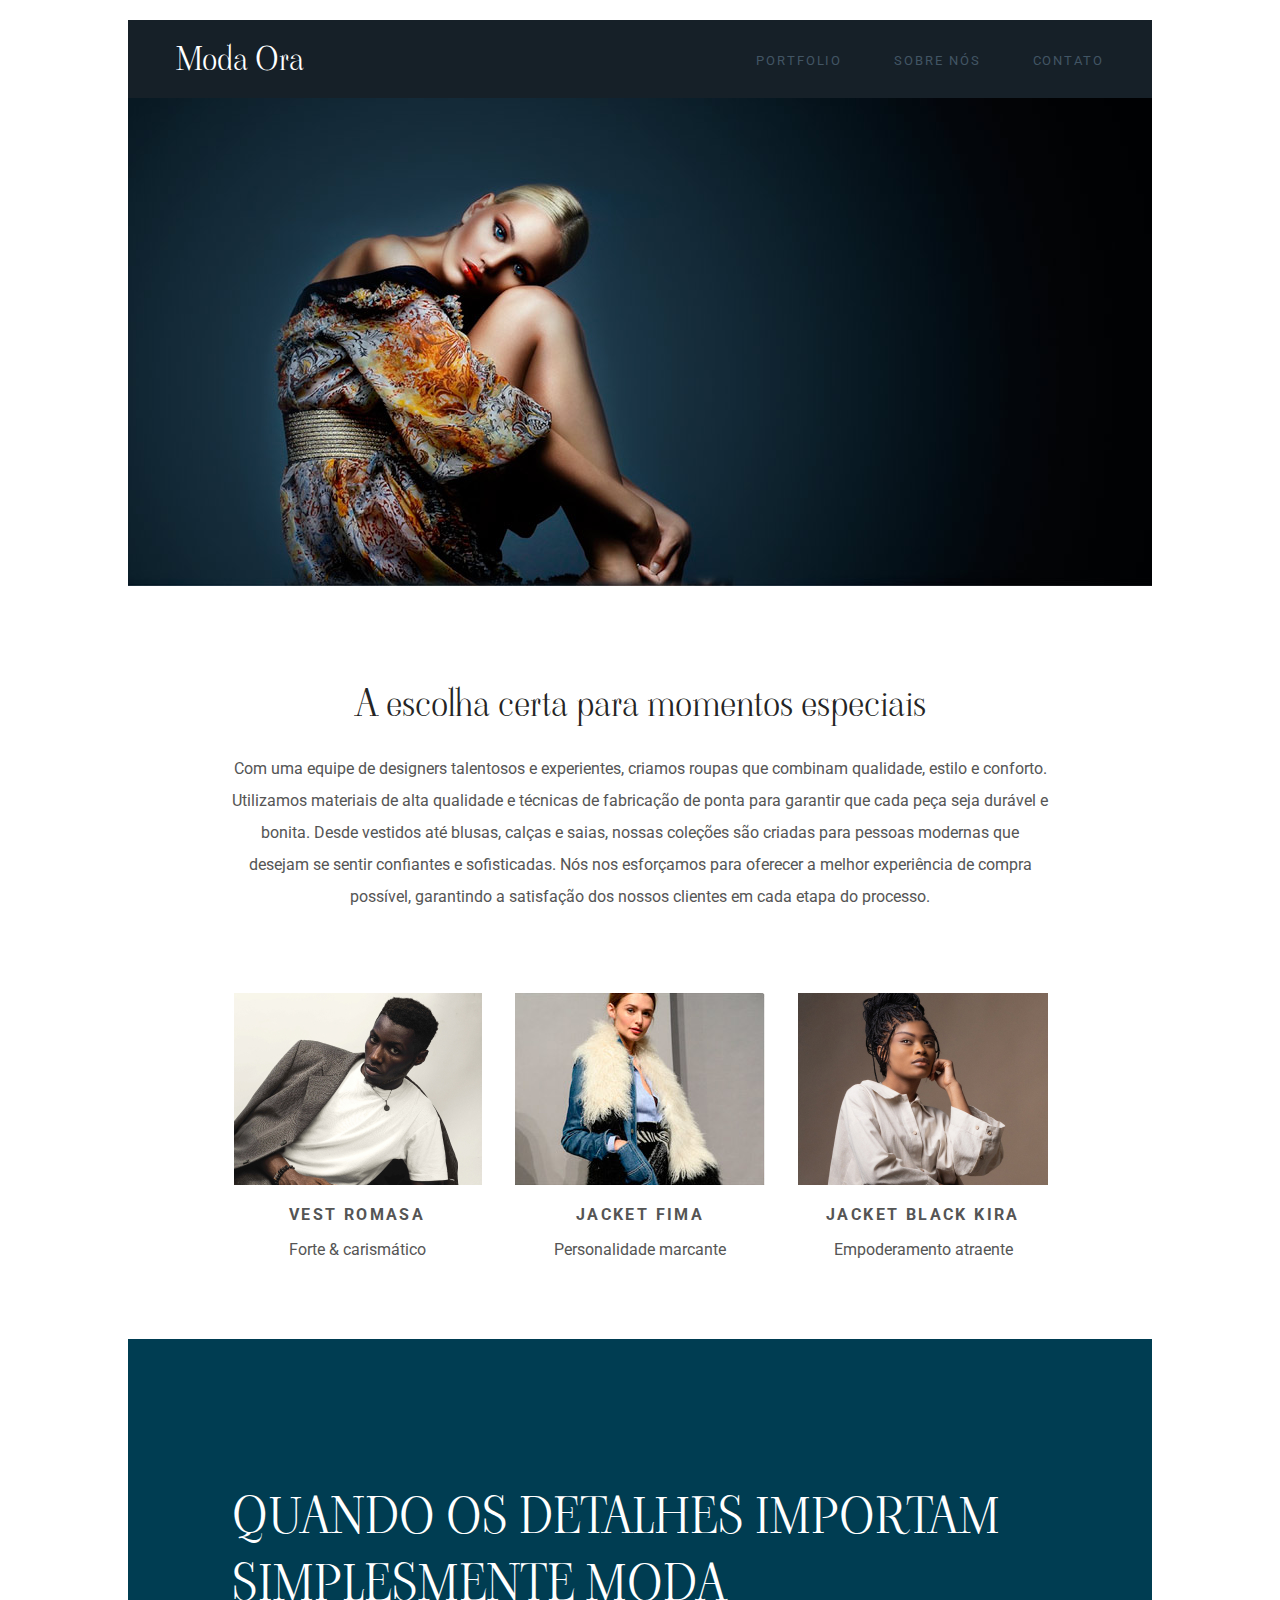
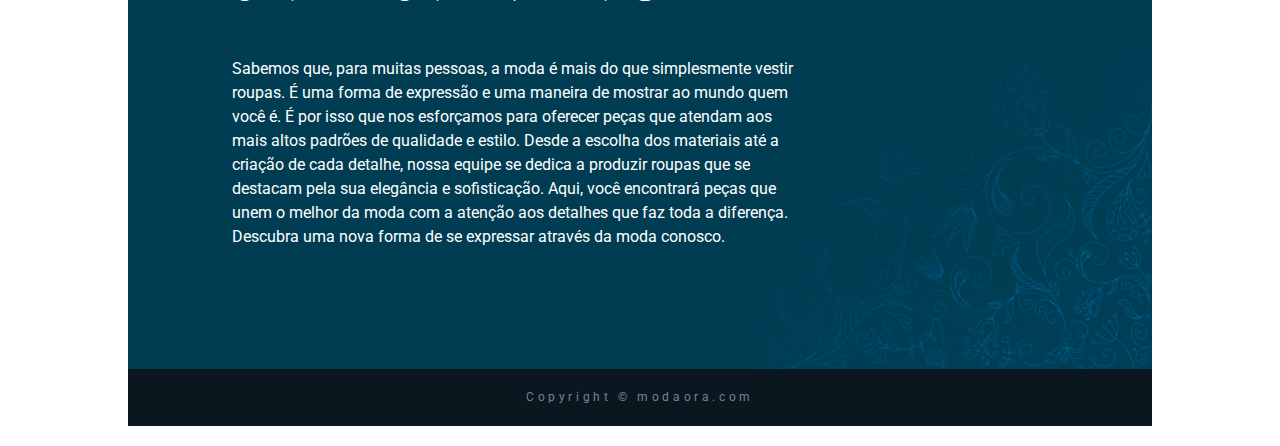
<file: index.html>
<!doctype html>
<html lang="pt-br">

<head>
    <title> Projeto Moda Ora </title>
    <meta charset="utf-8">
    <meta name="author" content="Daniel">
    <meta name="description" content="descrição bacanuda">
    <meta name="keywords" content="html5, tecnologia">

    <link rel="preconnect" href="https://fonts.googleapis.com">
    <link rel="preconnect" href="https://fonts.gstatic.com" crossorigin>
    <link href="https://fonts.googleapis.com/css2?family=Roboto:wght@300;400;700&family=Viaoda+Libre&display=swap"
        rel="stylesheet">

    <link rel="stylesheet" href="./css/estilo.css">
</head>

<body>
    <div id="principal">

        <header class="header-top">
            <h1 class="logotipo">Moda Ora</h1>
            <nav class="header-nav">
                <ul>
                    <li><a href="#">Portfolio</a></li>
                    <li><a href="#">Sobre nós</a></li>
                    <li><a href="#">Contato</a></li>
                </ul>
            </nav>
        </header>

        <img src="imagens/topo.jpg" alt="Modelo feminina vestindo roupa elegante">

        <main>
            <article class="portfolio">
                <h1>A escolha certa para momentos especiais</h1>
                <p>Com uma equipe de designers talentosos e experientes, criamos roupas que combinam qualidade, estilo e
                    conforto. Utilizamos materiais de alta qualidade e técnicas de fabricação de ponta para garantir que
                    cada peça seja durável e bonita. Desde vestidos até blusas, calças e saias, nossas coleções são
                    criadas
                    para pessoas modernas que desejam se sentir confiantes e sofisticadas. Nós nos esforçamos para
                    oferecer
                    a melhor experiência de compra possível, garantindo a satisfação dos nossos clientes em cada etapa
                    do
                    processo.</p>
            </article>

            <section class="gallery">
                <article class="gallery-card">
                    <img src="imagens/modelo5.jpg" alt="modelo 1">
                    <p class="gallery-title">Vest Romasa</p>
                    <p class="gallery-text">Forte &amp; carismático</p>
                </article>

                <article class="gallery-card">
                    <img src="imagens/modelo2.jpg" alt="modelo 1">
                    <p class="gallery-title">Jacket Fima</p>
                    <p class="gallery-text">Personalidade marcante</p>
                </article>

                <article class="gallery-card">
                    <img src="imagens/modelo4.jpg" alt="modelo 1">
                    <p class="gallery-title">Jacket Black Kira </p>
                    <p class="gallery-text">Empoderamento atraente</p>
                </article>
            </section>

            <article class="about">
                <h2>Quando os detalhes importam <br>Simplesmente Moda</h2>
                <p>Sabemos que, para muitas pessoas, a moda é mais do que simplesmente vestir roupas. É uma forma de
                    expressão e uma maneira de mostrar ao mundo quem você é. É por isso que nos esforçamos para oferecer
                    peças que atendam aos mais altos padrões de qualidade e estilo. Desde a escolha dos materiais até a
                    criação de cada detalhe, nossa equipe se dedica a produzir roupas que se destacam pela sua elegância
                    e
                    sofisticação. Aqui, você encontrará peças que unem o melhor da moda com a atenção aos detalhes que
                    faz
                    toda a diferença. Descubra uma nova forma de se expressar através da moda conosco.</p>
            </article>
        </main>

        <footer class="footer">
            Copyright &copy; modaora.com
        </footer>
    </div>
</body>

</html>
</file>
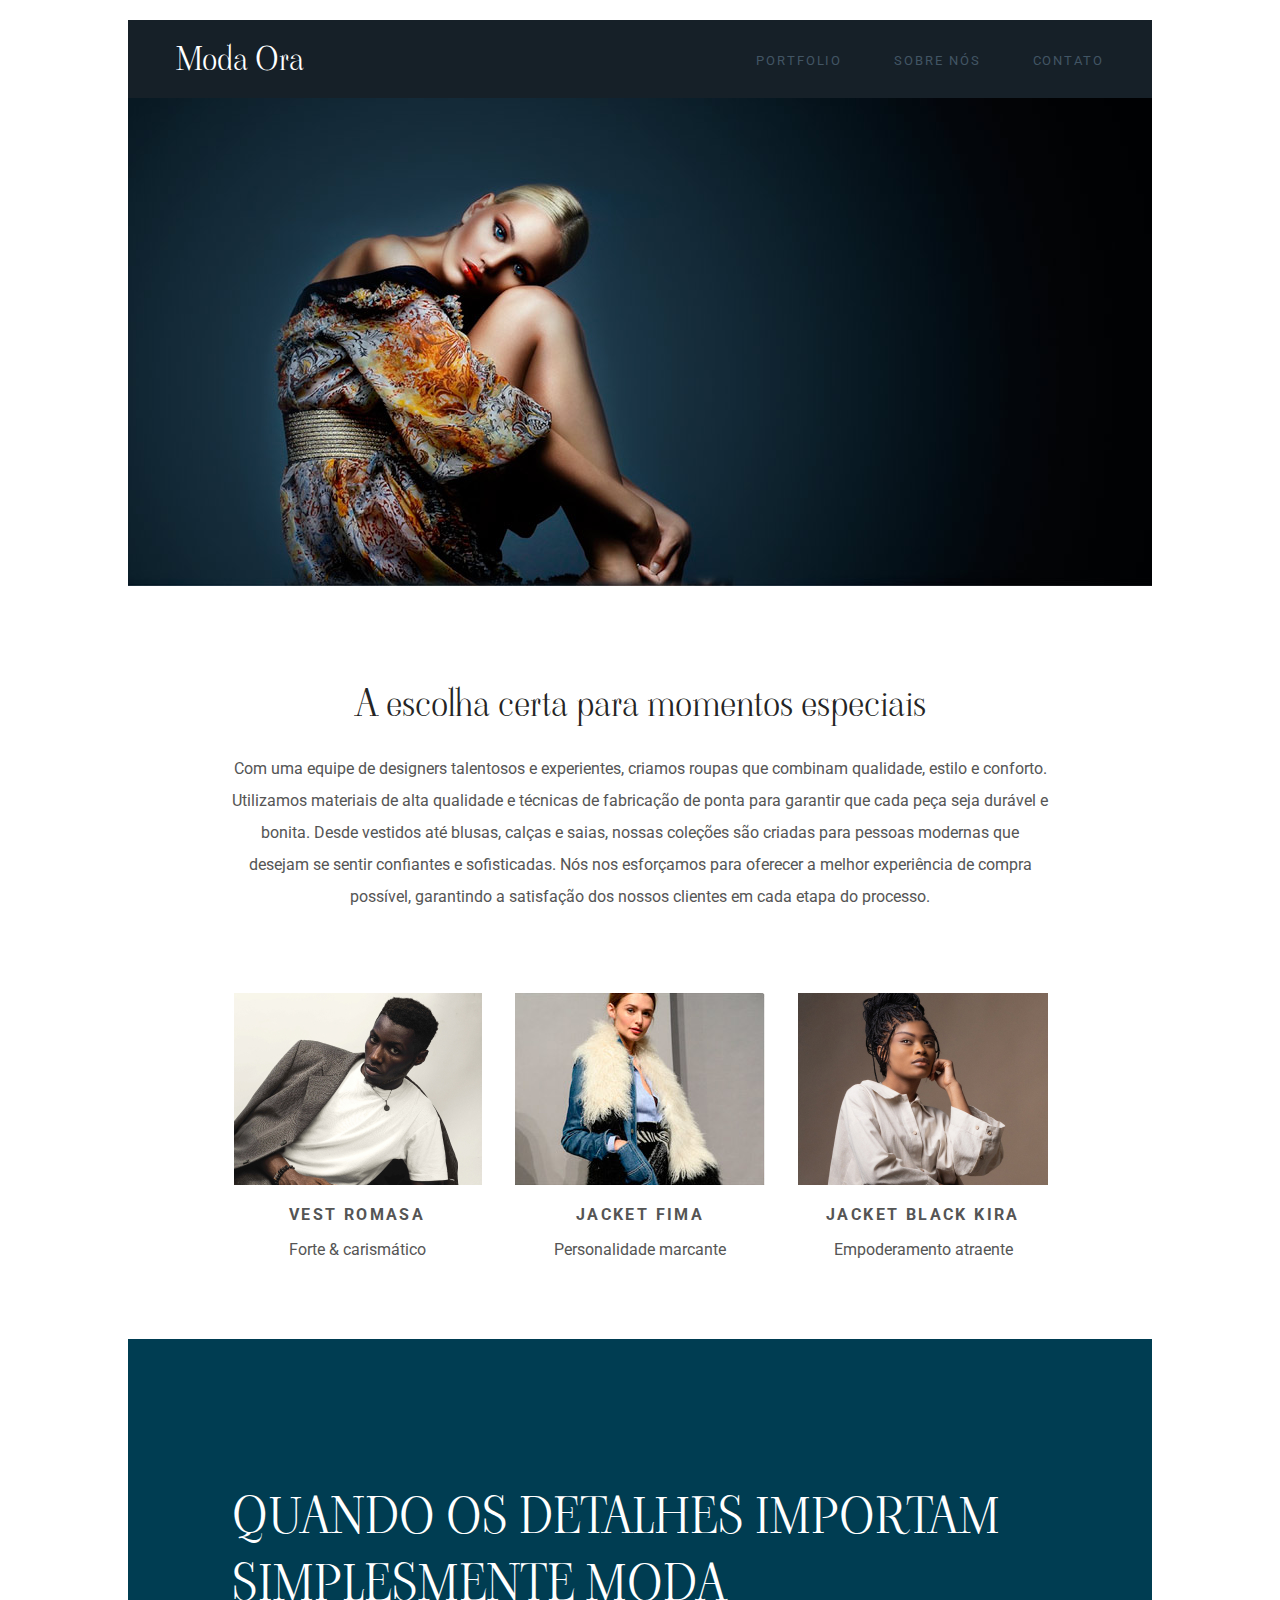
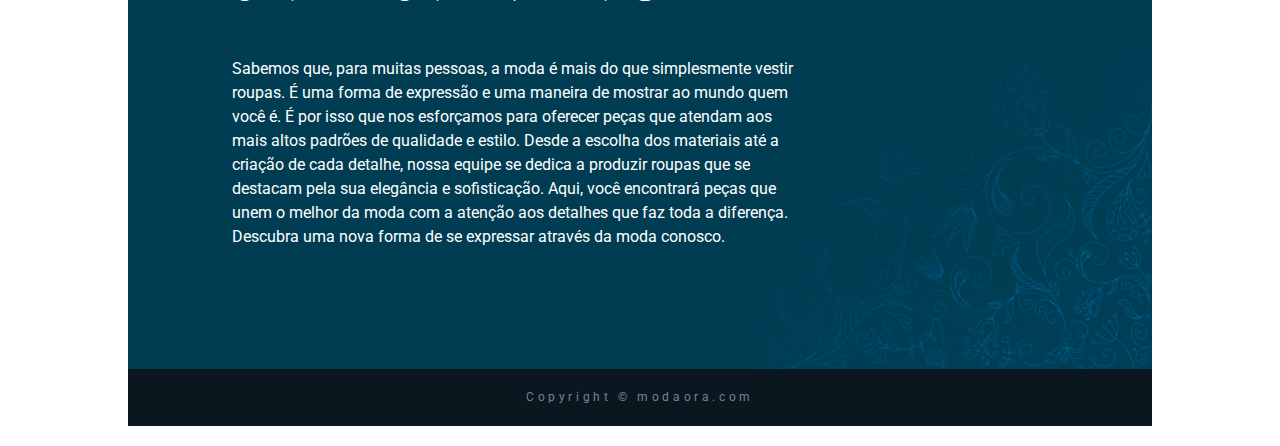
<file: index (5).html>
<!doctype html>
<html lang="pt-br">

<head>
    <title> Projeto Moda Ora </title>
    <meta charset="utf-8">
    <meta name="author" content="Daniel">
    <meta name="description" content="descrição bacanuda">
    <meta name="keywords" content="html5, tecnologia">

    <link rel="preconnect" href="https://fonts.googleapis.com">
    <link rel="preconnect" href="https://fonts.gstatic.com" crossorigin>
    <link href="https://fonts.googleapis.com/css2?family=Roboto:wght@300;400;700&family=Viaoda+Libre&display=swap"
        rel="stylesheet">

    <link rel="stylesheet" href="./css/estilo (6).css">
</head>

<body>
    <div id="principal">

        <header class="header-top">
            <h1 class="logotipo">Moda Ora</h1>
            <nav class="header-nav">
                <ul>
                    <li><a href="#">Portfolio</a></li>
                    <li><a href="#">Sobre nós</a></li>
                    <li><a href="#">Contato</a></li>
                </ul>
            </nav>
        </header>

        <img src="imagens/topo.jpg" alt="Modelo feminina vestindo roupa elegante">

        <main>
            <article class="portfolio">
                <h1>A escolha certa para momentos especiais</h1>
                <p>Com uma equipe de designers talentosos e experientes, criamos roupas que combinam qualidade, estilo e
                    conforto. Utilizamos materiais de alta qualidade e técnicas de fabricação de ponta para garantir que
                    cada peça seja durável e bonita. Desde vestidos até blusas, calças e saias, nossas coleções são
                    criadas
                    para pessoas modernas que desejam se sentir confiantes e sofisticadas. Nós nos esforçamos para
                    oferecer
                    a melhor experiência de compra possível, garantindo a satisfação dos nossos clientes em cada etapa
                    do
                    processo.</p>
            </article>

            <section class="gallery">
                <article class="gallery-card">
                    <img src="imagens/modelo5.jpg" alt="modelo 1">
                    <p class="gallery-title">Vest Romasa</p>
                    <p class="gallery-text">Forte &amp; carismático</p>
                </article>

                <article class="gallery-card">
                    <img src="imagens/modelo2.jpg" alt="modelo 1">
                    <p class="gallery-title">Jacket Fima</p>
                    <p class="gallery-text">Personalidade marcante</p>
                </article>

                <article class="gallery-card">
                    <img src="imagens/modelo4.jpg" alt="modelo 1">
                    <p class="gallery-title">Jacket Black Kira </p>
                    <p class="gallery-text">Empoderamento atraente</p>
                </article>
            </section>

            <article class="about">
                <h2>Quando os detalhes importam <br>Simplesmente Moda</h2>
                <p>Sabemos que, para muitas pessoas, a moda é mais do que simplesmente vestir roupas. É uma forma de
                    expressão e uma maneira de mostrar ao mundo quem você é. É por isso que nos esforçamos para oferecer
                    peças que atendam aos mais altos padrões de qualidade e estilo. Desde a escolha dos materiais até a
                    criação de cada detalhe, nossa equipe se dedica a produzir roupas que se destacam pela sua elegância
                    e
                    sofisticação. Aqui, você encontrará peças que unem o melhor da moda com a atenção aos detalhes que
                    faz
                    toda a diferença. Descubra uma nova forma de se expressar através da moda conosco.</p>
            </article>
        </main>

        <footer class="footer">
            Copyright &copy; modaora.com
        </footer>
    </div>
</body>

</html>
</file>
<file: css/estilo.css>
:root {
  --large-default-padding: 6.5em;
  --medium-default-padding: 4em;
}

body {
  font-family: "Roboto", tahoma, arial, sans-serif;
  margin: 0;
  padding: 0;
}

#principal {
  width: 64em;
  margin: 1.25em auto;
}

h1,
h2 {
  font-family: "Viaoda Libre", cursive;
  font-weight: normal;
}

.header-top {
  background: #162028;
  display: flex;
  justify-content: space-between;
  align-items: center; /* Centraliza verticalmente */
  padding: 0 1em; /* Padding interno pra não colar nas bordas */
  box-sizing: border-box;
}

/* .header-top {
    background: #162028;
    display: flex;
    justify-content: space-between;
} */

.logotipo {
  margin: 0.5em 0 0.5em 1em;
  /* margin: .5em 0 .5em 8.4375em; */
  color: white;
}

.header-nav ul {
  margin: 0;
  padding: 0;
}

.header-nav li {
  list-style: none;
  display: inline-block;
  margin: 0 1em 0 0;
  padding: 1em;
}

.header-nav a {
  color: #425564;
  text-decoration: none;
  text-transform: uppercase;
  font-size: 0.8em;
  letter-spacing: 0.15em;
  transition: color 0.3s linear;
}

.header-nav a:hover {
  color: white;
}

.portfolio {
  padding: var(--medium-default-padding) var(--large-default-padding);
  text-align: center;
}

.portfolio h1 {
  font-size: 2.25em;
  color: #252525;
}

.portfolio p {
  font-size: 1em;
  line-height: 2;
  color: #555;
}

.gallery {
  color: #555;
  padding: 0 var(--large-default-padding) var(--medium-default-padding);
  display: flex;
  justify-content: space-between;
}

.gallery-card {
  text-align: center;
}

.gallery-title {
  text-transform: uppercase;
  letter-spacing: 0.15em;
  font-size: 1em;
  font-weight: bold;
}

.about {
  background-color: #003d52;
  padding: var(--large-default-padding);
  color: white;
  background-image: url(../imagens/bg_detalhe.png);
  background-repeat: no-repeat;
  background-position: right bottom;
}

.about h2 {
  text-transform: uppercase;
  font-size: 3em;
  font-weight: normal;
}

.about p {
  line-height: 1.5;
  width: 70%;
}

.footer {
  background: #0b171f;
  padding: 1.8em;
  font-size: 0.75em;
  color: #6f8597;
  letter-spacing: 0.3em;
  text-align: center;
}

@media (max-width: 64em) {
  #principal {
    width: 100%;
    padding: 0 1em;
  }
  .gallery {
    flex-direction: column;
    align-items: center;
  }
}

@media (max-width: 64em) {
  #principal {
    width: 100%; /* Ocupa toda a largura */
    padding: 0 0.5em; /* Espaço mínimo nas laterais */
  }

  .header-top {
    flex-direction: column; /* Empilha logo e nav */
    padding: 1em;
  }

  .logotipo {
    margin: 0.5em 0; /* Remove margem lateral em telas pequenas */
    text-align: center;
  }

  .header-nav ul {
    display: flex;
    flex-direction: column; /* Links um abaixo do outro */
    align-items: center;
  }

  .header-nav li {
    display: block; /* Garante que cada item seja um bloco */
    margin: 0.5em 0;
    padding: 0.5em;
  }
}
</file>
<file: css/estilo (6).css>
:root {
  --large-default-padding: 6.5em;
  --medium-default-padding: 4em;
}

body {
  font-family: "Roboto", tahoma, arial, sans-serif;
  margin: 0;
  padding: 0;
}

#principal {
  width: 64em;
  margin: 1.25em auto;
}

h1,
h2 {
  font-family: "Viaoda Libre", cursive;
  font-weight: normal;
}

.header-top {
  background: #162028;
  display: flex;
  justify-content: space-between;
  align-items: center; /* Centraliza verticalmente */
  padding: 0 1em; /* Padding interno pra não colar nas bordas */
  box-sizing: border-box;
}

/* .header-top {
    background: #162028;
    display: flex;
    justify-content: space-between;
} */

.logotipo {
  margin: 0.5em 0 0.5em 1em;
  /* margin: .5em 0 .5em 8.4375em; */
  color: white;
}

.header-nav ul {
  margin: 0;
  padding: 0;
}

.header-nav li {
  list-style: none;
  display: inline-block;
  margin: 0 1em 0 0;
  padding: 1em;
}

.header-nav a {
  color: #425564;
  text-decoration: none;
  text-transform: uppercase;
  font-size: 0.8em;
  letter-spacing: 0.15em;
  transition: color 0.3s linear;
}

.header-nav a:hover {
  color: white;
}

.portfolio {
  padding: var(--medium-default-padding) var(--large-default-padding);
  text-align: center;
}

.portfolio h1 {
  font-size: 2.25em;
  color: #252525;
}

.portfolio p {
  font-size: 1em;
  line-height: 2;
  color: #555;
}

.gallery {
  color: #555;
  padding: 0 var(--large-default-padding) var(--medium-default-padding);
  display: flex;
  justify-content: space-between;
}

.gallery-card {
  text-align: center;
}

.gallery-title {
  text-transform: uppercase;
  letter-spacing: 0.15em;
  font-size: 1em;
  font-weight: bold;
}

.about {
  background-color: #003d52;
  padding: var(--large-default-padding);
  color: white;
  background-image: url(../imagens/bg_detalhe.png);
  background-repeat: no-repeat;
  background-position: right bottom;
}

.about h2 {
  text-transform: uppercase;
  font-size: 3em;
  font-weight: normal;
}

.about p {
  line-height: 1.5;
  width: 70%;
}

.footer {
  background: #0b171f;
  padding: 1.8em;
  font-size: 0.75em;
  color: #6f8597;
  letter-spacing: 0.3em;
  text-align: center;
}

@media (max-width: 64em) {
  #principal {
    width: 100%;
    padding: 0 1em;
  }
  .gallery {
    flex-direction: column;
    align-items: center;
  }
}

@media (max-width: 64em) {
  #principal {
    width: 100%; /* Ocupa toda a largura */
    padding: 0 0.5em; /* Espaço mínimo nas laterais */
  }

  .header-top {
    flex-direction: column; /* Empilha logo e nav */
    padding: 1em;
  }

  .logotipo {
    margin: 0.5em 0; /* Remove margem lateral em telas pequenas */
    text-align: center;
  }

  .header-nav ul {
    display: flex;
    flex-direction: column; /* Links um abaixo do outro */
    align-items: center;
  }

  .header-nav li {
    display: block; /* Garante que cada item seja um bloco */
    margin: 0.5em 0;
    padding: 0.5em;
  }
}
</file>
